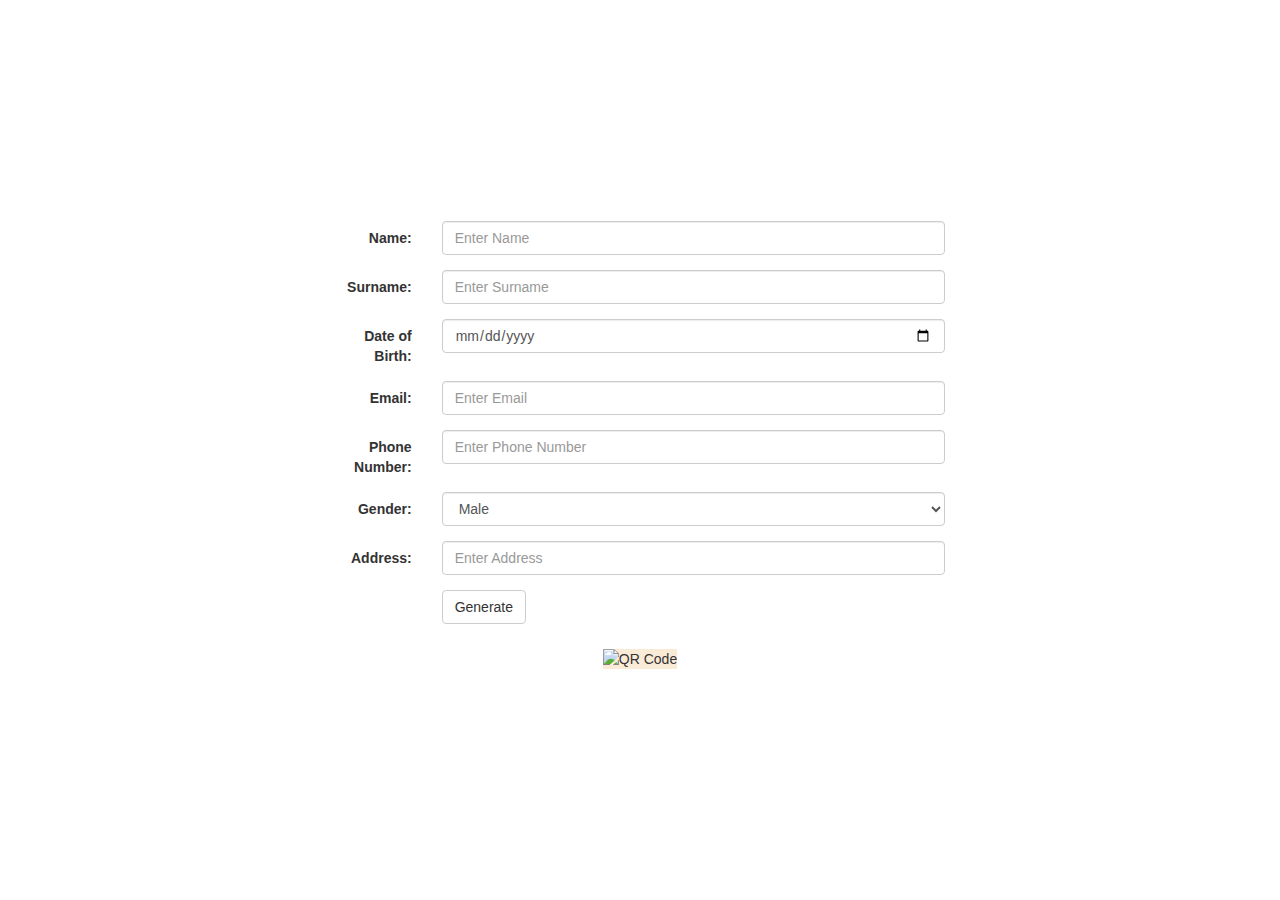
<file: trial/index.html>
<!DOCTYPE html>
<html>
<head>
  <!-- Include Bootstrap for styling -->
  <link rel="stylesheet" href="https://cdnjs.cloudflare.com/ajax/libs/twitter-bootstrap/3.3.7/css/bootstrap.min.css" />
  <link rel="stylesheet" href="style.css">
  <title>TRIAL FOR Registration Form</title>
  <link rel="icon" href="denver-nuggets-logo-1.png" type="image/icon type">
</head>

<body>
  <div class="container-fluid">
    <div class="form-horizontal">
      <div class="form-group">
        <label class="control-label col-sm-2" for="name">Name:</label>
        <div class="col-sm-10">
          <!-- Input box to enter the
          required data -->
          <input type="text" size="60" maxlength="60" class="form-control" id="name" placeholder="Enter Name" />
        </div>
      </div>
      <div class="form-group">
        <label class="control-label col-sm-2" for="surname">Surname:</label>
        <div class="col-sm-10">
          <!-- Input box to enter the
          required data -->
          <input type="text" size="60" maxlength="60" class="form-control" id="surname" placeholder="Enter Surname" />
        </div>
      </div>
      <div class="form-group">
        <label class="control-label col-sm-2" for="birthday">Date of Birth:</label>
        <div class="col-sm-10">
          <!-- Input box to enter the
          required data -->
          <input type="date" class="form-control" id="birthday" />
        </div>
      </div>
      <div class="form-group">
        <label class="control-label col-sm-2" for="email">Email:</label>
        <div class="col-sm-10">
          <!-- Input box to enter the
          required data -->
          <input type="email" size="60" maxlength="60" class="form-control" id="email" placeholder="Enter Email" />
        </div>
      </div>
      <div class="form-group">
        <label class="control-label col-sm-2" for="phone">Phone Number:</label>
        <div class="col-sm-10">
          <!-- Input box to enter the
          required data -->
          <input type="tel" size="20" maxlength="20" class="form-control" id="phone" placeholder="Enter Phone Number" />
        </div>
      </div>
      <div class="form-group">
        <label class="control-label col-sm-2" for="gender">Gender:</label>
        <div class="col-sm-10">
          <!-- Input box to enter the
          required data -->
          <select class="form-control" id="gender">
            <option value="male">Male</option>
            <option value="female">Female</option>
            <option value="other">Other</option>
          </select>
        </div>
      </div>
      <div class="form-group">
        <label class="control-label col-sm-2" for="address">Address:</label>
        <div class="col-sm-10">
          <!-- Input box to enter the
          required data -->
          <input type="text" size="100" maxlength="100" class="form-control" id="address" placeholder="Enter Address" />
        </div>
      </div>
      <div class="form-group">
        <div class="col-sm-offset-2 col-sm-10">
          <!-- Button to generate QR Code for
          the entered data -->
          <button type="button" class="btn btn-default" id="generate">Generate</button>
        </div>
      </div>
    </div>

    <!-- Add the container for the generated QR code -->
    <div class="qr-code-container text-center">
      <!-- The generated QR code will be displayed here -->
      <img id="generated-qr-code"  alt="QR Code" class="qr-code" />
    </div>
  </div>
  <script src="https://code.jquery.com/jquery-3.5.1.js"></script>
  <script src="qrcode.js">
  </script>
</body>

</html>
</file>
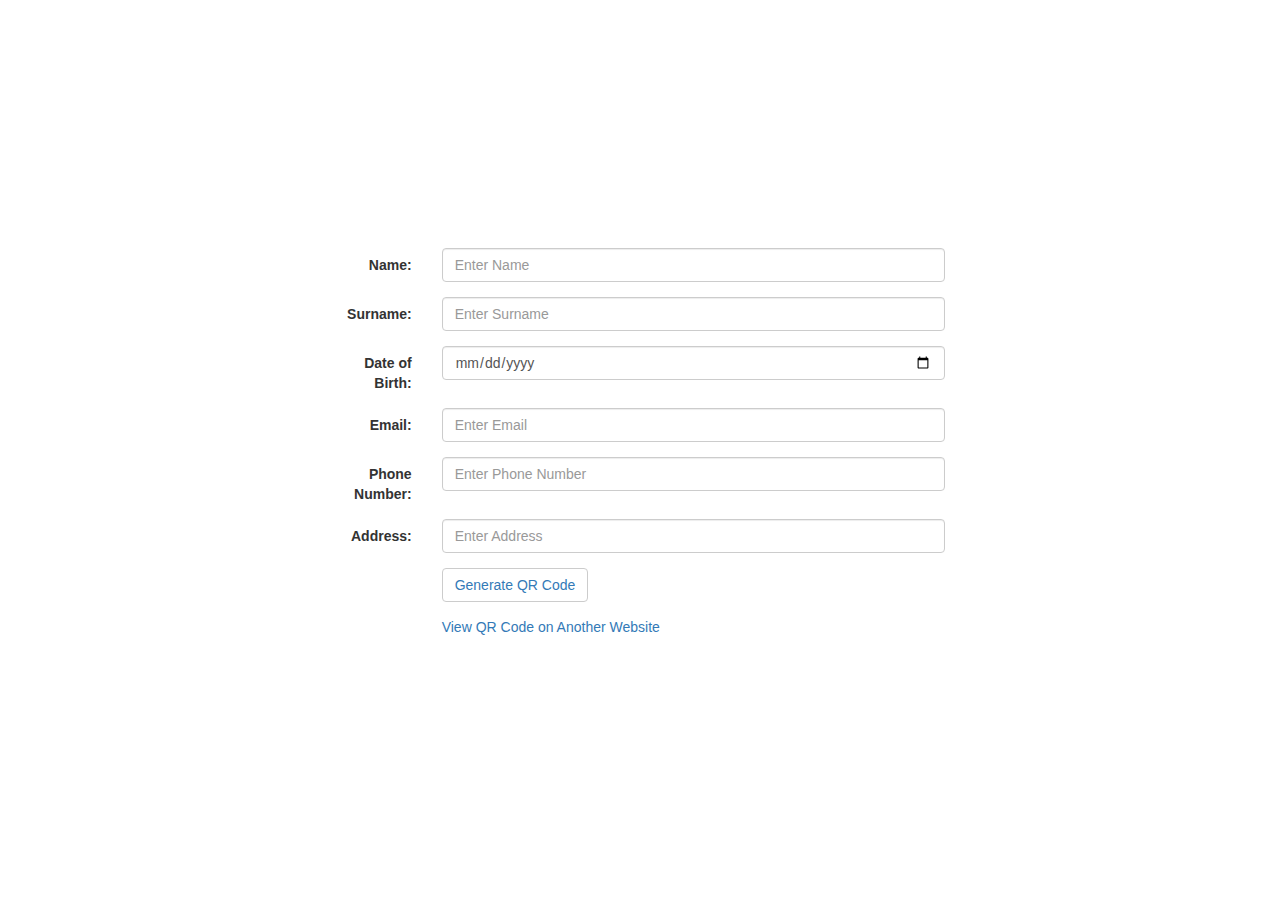
<file: try/index.html>
<!DOCTYPE html>
<html>

<head>
  <!-- Include Bootstrap for styling -->
  <link rel="stylesheet" href="https://cdnjs.cloudflare.com/ajax/libs/twitter-bootstrap/3.3.7/css/bootstrap.min.css" />
  <link rel="style" href="bar.js">

  <style>
    /* Center the content */
    body {
      display: flex;
      justify-content: center;
      align-items: center;
      height: 100vh;
    }

    .container-fluid {
      width: 50%; /* Adjust this width as needed */
      margin: auto;
    }
  </style>

  <title>QR Code Generator</title>
</head>

<body>
  <div class="container-fluid">
    <div class="form-horizontal">
      <div class="form-group">
        <label class="control-label col-sm-2" for="name">Name:</label>
        <div class="col-sm-10">
          <!-- Input box to enter the
          required data -->
          <input type="text" size="60" maxlength="60" class="form-control" id="name" placeholder="Enter Name" />
        </div>
      </div>
      <div class="form-group">
        <label class="control-label col-sm-2" for="surname">Surname:</label>
        <div class="col-sm-10">
          <!-- Input box to enter the
          required data -->
          <input type="text" size="60" maxlength="60" class="form-control" id="surname" placeholder="Enter Surname" />
        </div>
      </div>
      <div class="form-group">
        <label class="control-label col-sm-2" for="birthday">Date of Birth:</label>
        <div class="col-sm-10">
          <!-- Input box to enter the
          required data -->
          <input type="date" class="form-control" id="birthday" />
        </div>
      </div>
      <div class="form-group">
        <label class="control-label col-sm-2" for="email">Email:</label>
        <div class="col-sm-10">
          <!-- Input box to enter the
          required data -->
          <input type="email" size="60" maxlength="60" class="form-control" id="email" placeholder="Enter Email" />
        </div>
      </div>
      <div class="form-group">
        <label class="control-label col-sm-2" for="phone">Phone Number:</label>
        <div class="col-sm-10">
          <!-- Input box to enter the
          required data -->
          <input type="tel" size="20" maxlength="20" class="form-control" id="phone" placeholder="Enter Phone Number" />
        </div>
      </div>
      <div class="form-group">
        <label class="control-label col-sm-2" for="address">Address:</label>
        <div class="col-sm-10">
          <!-- Input box to enter the
          required data -->
          <input type="text" size="100" maxlength="100" class="form-control" id="address" placeholder="Enter Address" />
        </div>
      </div>
      <div class="form-group">
        <div class="col-sm-offset-2 col-sm-10">
          <!-- Button to generate QR Code for
          the entered data -->
          <button type="button" class="btn btn-default" id="generate"><a href="thank-you.html">Generate QR Code</a></button>
        </div>
      </div>
      <div class="form-group">
        <div class="col-sm-offset-2 col-sm-10">
          <!-- Link to another website to display the generated QR code -->
          <a href="thank-you.html" id="view-qr-code" target="_blank">View QR Code on Another Website</a>
        </div>
      </div>
    </div>
  </div>
  <script src="https://code.jquery.com/jquery-3.5.1.js"></script>
  <script>
    function htmlEncode(value) {
      return $('<div/>').text(value).html();
    }

    function calculateAge(birthday) {
      var today = new Date();
      var birthDate = new Date(birthday);
      var age = today.getFullYear() - birthDate.getFullYear();
      var monthDiff = today.getMonth() - birthDate.getMonth();
      if (monthDiff < 0 || (monthDiff === 0 && today.getDate() < birthDate.getDate())) {
        age--;
      }
      return age;
    }

    $(function () {
      // Specify an onclick function
      // for the generate button
      $('#generate').click(function () {
        // Generate the link that would be
        // used to generate the QR Code
        // with the given data
        var age = calculateAge($('#birthday').val());
        let qrCodeData =
          $('#name').val() + "\n" +
          $('#surname').val() + "\n" +
          age + " years old" + "\n" +
          $('#email').val() + "\n" +
          $('#phone').val() + "\n" +
          $('#address').val();

        // Generate the QR code URL with the data
        let qrCodeURL =
          'https://chart.googleapis.com/chart?cht=qr&chl=' +
          encodeURIComponent(qrCodeData) +
          '&chs=160x160&chld=L|0';

        // Set the href of the anchor tag to the QR code URL
        $('#view-qr-code').attr('href', qrCodeURL);

        // Open the QR code in a new tab when clicked
        $('#view-qr-code').attr('target', '_blank');
      });
    });
  </script>
</body>

</html>
</file>
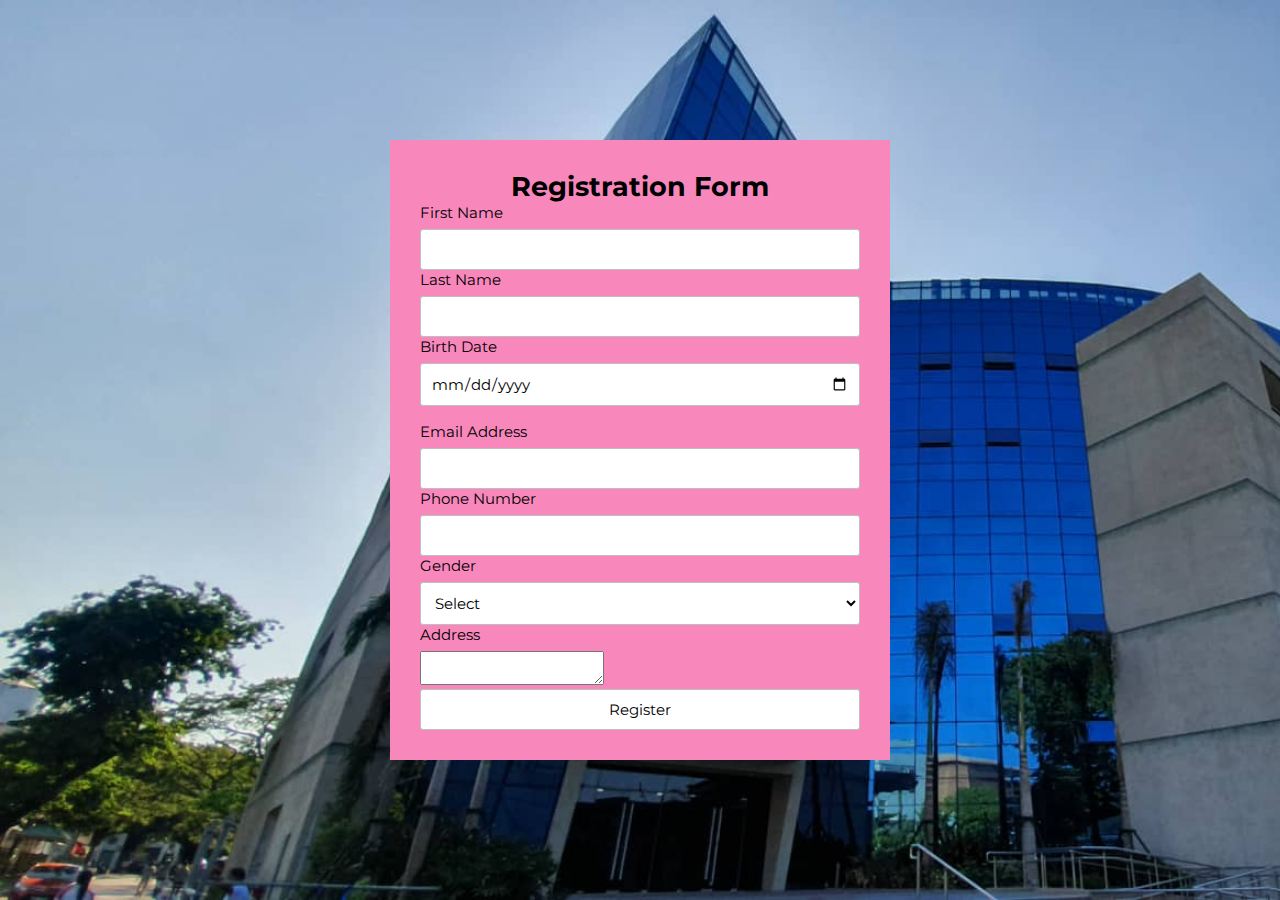
<file: bago/JFR.html>
<!DOCTYPE html>
<html lang="en">

<head>
  <meta charset="UTF-8">
  <meta name="viewport" content="width=device-width,initial-scale=1.0">
  <title>Registration Form</title>
  <link rel="stylesheet" href="style.css">
</head>

<body>

  <form id="registration-form" action="script.php" method="post">
    <div class="wrapper">
      <div class="title">
        <h2>Registration Form</h2>
      </div>

      <div class="form">
        <div class="input_field">
          <label>First Name</label>
          <input type="text" class="input" id="firstname">
        </div>

        <div class="input_field">
          <label>Last Name</label>
          <input type="text" class="input" id="lastname">
        </div>

        <div class="form-group date">
          <label for="date">Birth Date</label>
          <input type="date" id="date" placeholder="Select your date">
        </div>

        <div class="input_field">
          <label>Email Address</label>
          <input type="text" class="input" id="email">
        </div>

        <div class="input_field">
          <label>Phone Number</label>
          <input type="text" class="input" id="phone">
        </div>

        <div class="input_field">
          <label>Gender</label>
          <div class="custom_select">
            <select id="gender">
              <option value="">Select</option>
              <option value="Male">Male</option>
              <option value="Female">Female</option>
              <option value="Other">Other</option>
            </select>
          </div>
        </div>

        <div class="input_field">
          <label>Address</label>
          <textarea class="textarea" id="address"></textarea>
        </div>

        <div class="input_field">
          <input type="submit" value="Register" class="btn">
        </div>
      </div>
    </div>
  </form>

  <script src="script.js"></script>
</body>

</html>
</file>
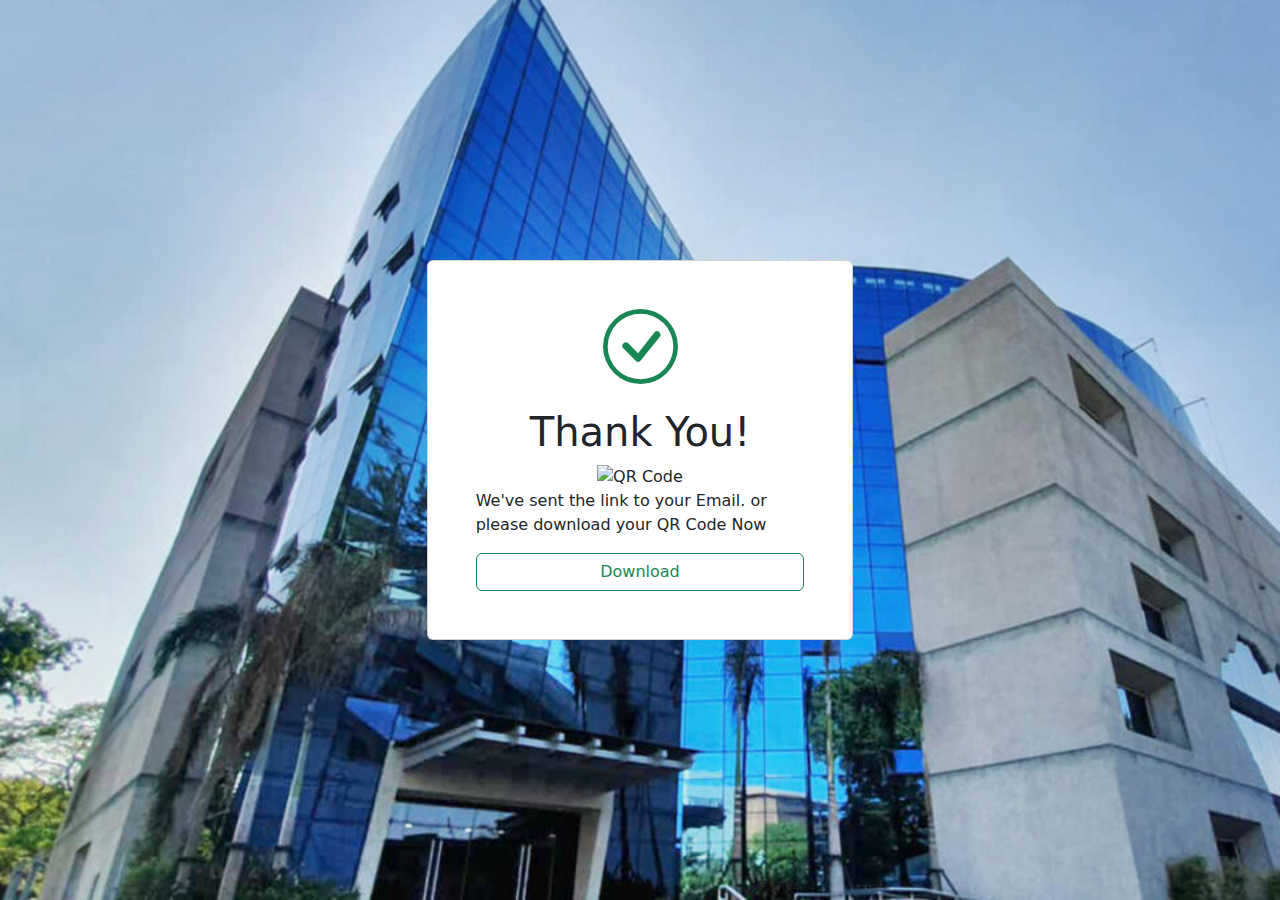
<file: bago/thank-you.html>
<!DOCTYPE html>
<html lang="en">

<head>
    <meta charset="UTF-8">
    <meta http-equiv="X-UA-Compatible" content="IE=edge">
    <meta name="viewport" content="width=device-width, initial-scale=1.0">
    <title>Thank You!</title>
    <link href="https://cdn.jsdelivr.net/npm/bootstrap@5.2.0/dist/css/bootstrap.min.css" rel="stylesheet">
    <link href="style1.css" rel="stylesheet">
    <link rel="stylesheet" href="https://cdnjs.cloudflare.com/ajax/libs/font-awesome/4.7.0/css/font-awesome.min.css">
</head>

<body>
    <div class="vh-100 d-flex justify-content-center align-items-center">
        <div class="card col-md-4 bg-white shadow-md p-5">
            <div class="mb-4 text-center">
                <svg xmlns="http://www.w3.org/2000/svg" class="text-success" width="75" height="75" fill="currentColor"
                    class="bi bi-check-circle" viewBox="0 0 16 16">
                    <path d="M8 15A7 7 0 1 1 8 1a7 7 0 0 1 0 14zm0 1A8 8 0 1 0 8 0a8 8 0 0 0 0 16z" />
                    <path
                        d="M10.97 4.97a.235.235 0 0 0-.02.022L7.477 9.417 5.384 7.323a.75.75 0 0 0-1.06 1.06L6.97 11.03a.75.75 0 0 0 1.079-.02l3.992-4.99a.75.75 0 0 0-1.071-1.05z" />
                </svg>
            </div>
            <div class="text-center">
                <h1>Thank You!</h1>
                <!-- Display the generated QR code here -->
                <div class="qr-code-container text-center">
                    <!-- The generated QR code will be displayed here -->
                    <img id="generated-qr-code" alt="QR Code" class="qr-code" />
                </div>
            </div>
            <p>We've sent the link to your Email. or please download your QR Code Now</p>
            <!-- Update the download link to the actual URL of the QR code -->
            <a id="generate" download="generate" class="btn btn-outline-success">Download</a>
        </div>
    </div>
    </div>
    <script src="https://code.jquery.com/jquery-3.5.1.js"></script>
    <script src="script.js"></script>
    <script>
        function calculateAge(birthday) {
            var today = new Date();
            var birthDate = new Date(birthday);
            var age = today.getFullYear() - birthDate.getFullYear();
            var monthDiff = today.getMonth() - birthDate.getMonth();
            if (monthDiff < 0 || (monthDiff === 0 && today.getDate() < birthDate.getDate())) {
                age--;
            }
            return age;
        }

        $(function () {
            var data = JSON.parse(sessionStorage.getItem('formdata'));
            if (data) {
                var age = calculateAge(data.date);  // changed from data.birthday to data.date
                let finalURL =
                    'https://chart.googleapis.com/chart?cht=qr&chl=' +
                    encodeURIComponent(
                        data.lastname + ", " + data.firstname + "\n" +  // changed from data.surname to data.lastname and from data.name to data.firstname
                        age + " years old" + "\n" +
                        data.email + "\n" +
                        data.phone + "\n" +
                        data.gender + "\n" +
                        data.address
                    ) +
                    '&chs=160x160&chld=L|0';
                $('#generated-qr-code').attr('src', finalURL);
                // Also update the href of the download link
                $('#generate').attr('href', finalURL);
            }
        });
    </script>
</body>

</html>
</body>

</html>
</file>
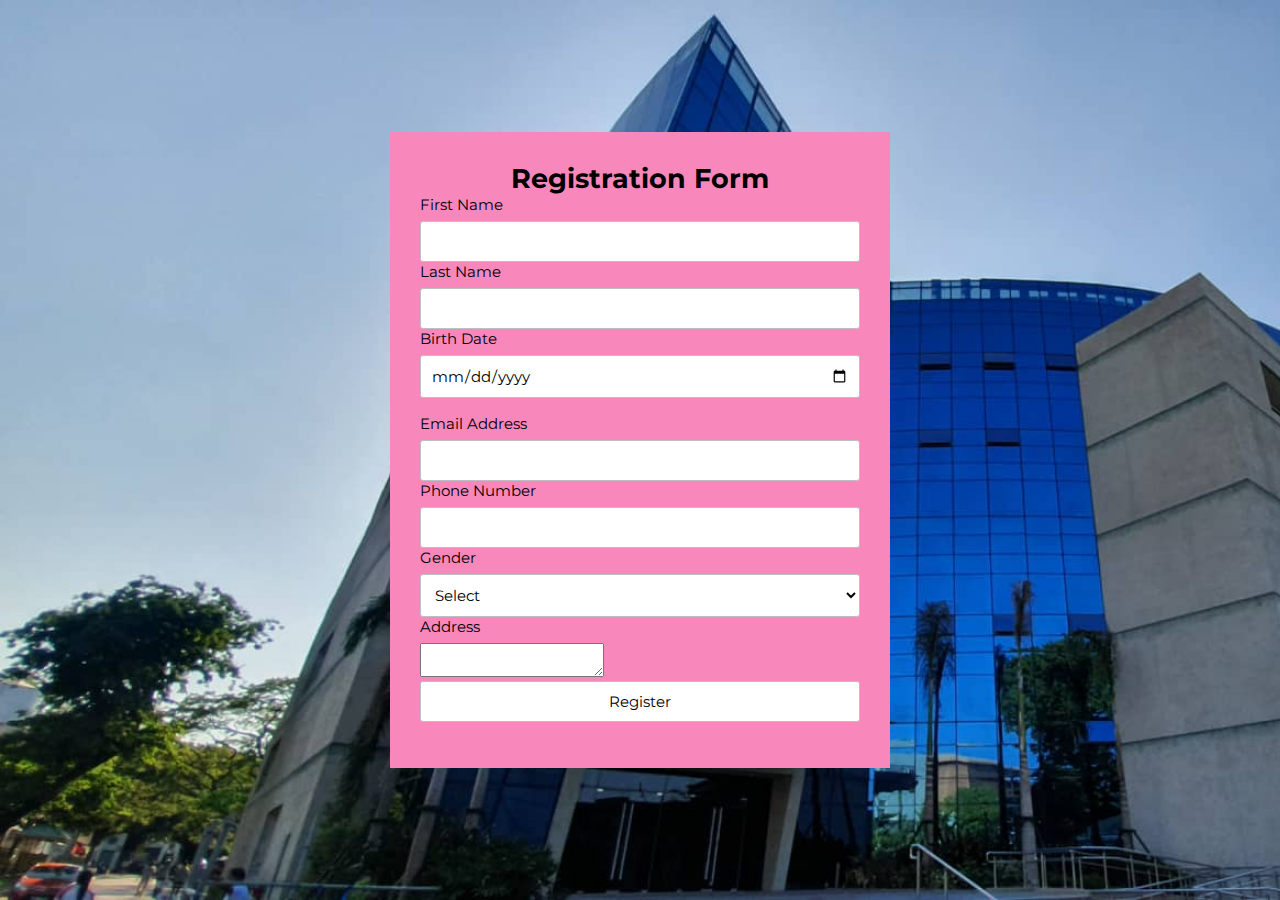
<file: JRF PESO/JFR.html>
<!DOCTYPE html>
<html lang="en">

<head>
  <meta charset="UTF-8">
  <meta name="viewport" content="width=device-width,initial-scale=1.0">
  <title>Registration Form</title>
  <link rel="stylesheet" href="style.css">
</head>

<body>

  <form id="registration-form" action="your_php_script.php" method="post">
    <div class="wrapper">
      <div class="title">
        <h2>Registration Form</h2>
      </div>

      <div class="form">
        <div class="input_field">
          <label>First Name</label>
          <input type="text" class="input" id="firstname">
        </div>

        <div class="form">
          <div class="input_field">
            <label>Last Name</label>
            <input type="text" class="input" id="lastname">
          </div>
          <div class="form-group date">
            <label for="date">Birth Date</label>
            <input type="date" id="date" placeholder="Select your date">
          </div>
          <div class="form-group password">
            <div class="input_field">
              <label>Email Address</label>
              <input type="text" class="input" id="email">

            </div>
            <div class="form">
              <div class="input_field">
                <label>Phone Number</label>
                <input type="text" class="input" id="phone">

              </div>
              <div class="form">
                <div class="input_field">
                  <label>Gender</label>
                  <div class="custom_select">
                    <select id="gender">
                      <option value="">Select</option>
                      <option value="Male">Male</option>
                      <option value="Female">Female</option>
                      <option value="Other">Other</option>
                    </select>
                  </div>
                </div>
                <div class="form">
                  <div class="input_field">
                    <label>Address</label>
                    <textarea class="textarea" id="address"></textarea>
                  </div>

                  <div class="form">
                    <div class="input_field">
                      <input type="submit" value="Register" class="btn">
                    </div>

  </form>
  <script src="script.js"></script>
</body>

</html>
</file>
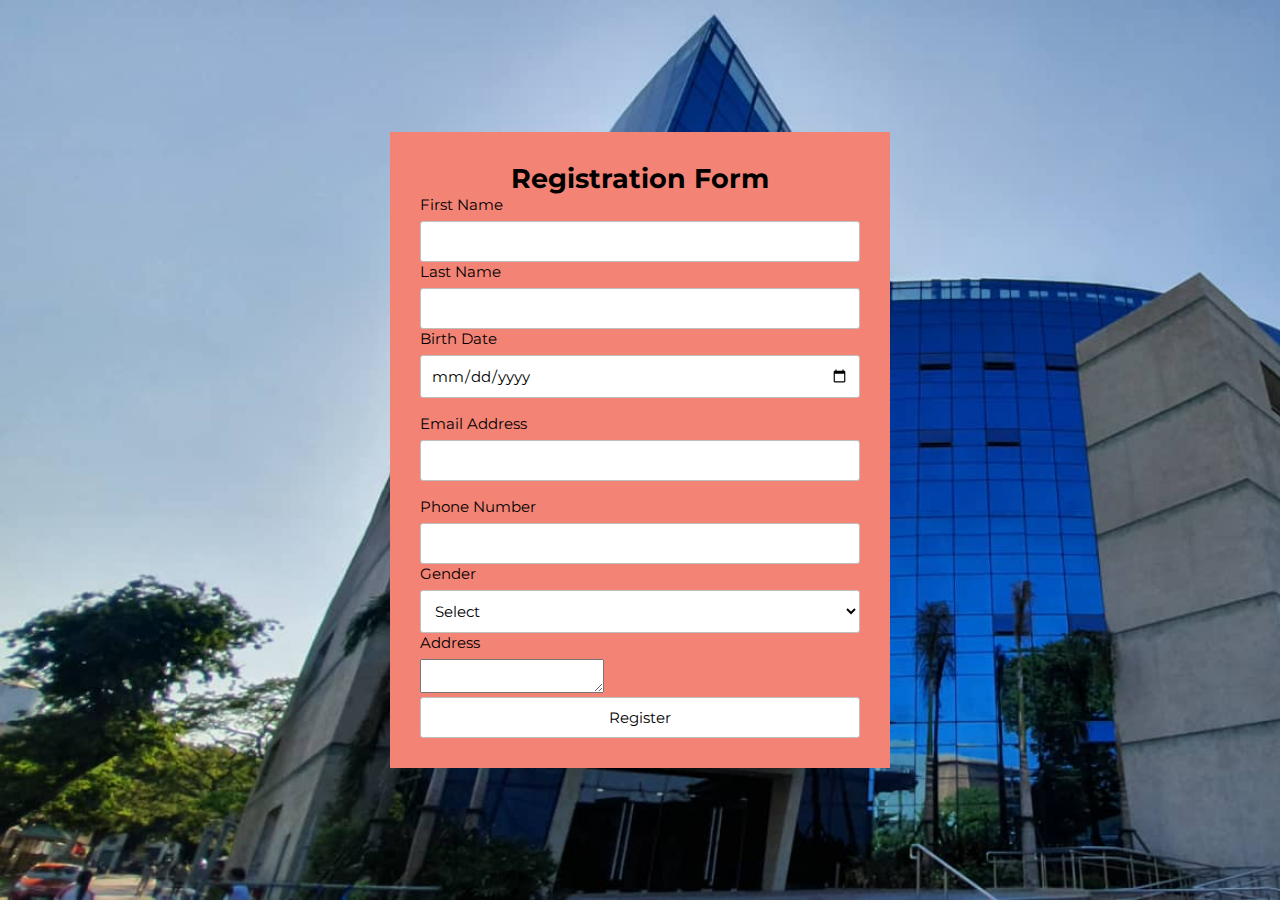
<file: jrf/JFR.html>
<!DOCTYPE html>
<html lang="en">

<head>
  <meta charset="UTF-8">
  <meta name="viewport" content="width=device-width,initial-scale=1.0">
  <title>Registration Form</title>
  <link rel="icon" href="/logz/peso.png" type="image/icon type">
  <link rel="stylesheet" href="style.css">
</head>

<body>

  <form id="registration-form" action="script.php" method="post">
    <div class="wrapper">
      <div class="title">
        <h2>Registration Form</h2>
      </div>

      <div class="form">
        <div class="input_field">
          <label>First Name</label>
          <input type="text" class="input" id="firstname" name="firstname">
        </div>

        <div class="input_field">
          <label>Last Name</label>
          <input type="text" class="input" id="lastname" name="lastname">
        </div>
      </div>

      <div class="form-group date">
        <label for="date">Birth Date</label>
        <input type="date" id="date" placeholder="Select your date" name="date">
      </div>

      <div class="form-group password">
        <div class="input_field">
          <label>Email Address</label>
          <input type="text" class="input" id="email" name="email">
        </div>
      </div>

      <div class="form">
        <div class="input_field">
          <label>Phone Number</label>
          <input type="text" class="input" id="phone" name="phone">
        </div>
      </div>

      <div class="form">
        <div class="input_field">
          <label>Gender</label>
          <div class="custom_select">
            <select id="gender" name="gender">
              <option value="">Select</option>
              <option value="Male">Male</option>
              <option value="Female">Female</option>
              <option value="Other">Other</option>
            </select>
          </div>
        </div>
      </div>

      <div class="form">
        <div class="input_field">
          <label>Address</label>
          <textarea class="textarea" id="address" name="address"></textarea>
        </div>
      </div>

      <div class="form">
        <div class="input_field">
          <input type="submit" value="Register" class="btn">
        </div>
      </div>
  </form>
  <script src="script.js"></script>
</body>

</html>
</file>
<file: trial/style.css>
body {
    display: flex;
    justify-content: center;
    align-items: center;
    height: 100vh;
  }

  .container-fluid {
    width: 50%; /* Adjust this width as needed */
    margin: auto;
  }

  .qr-code {
    width: 200px;
    margin: 10px;
    background-color: antiquewhite;
  }
</file>
<file: bago/style.css>
@import url('https://fonts.googleapis.com/css2?family=Bungee&family=Crimson+Text:wght@600&family=Montserrat&display=swap');

* {
  margin: 0;
  padding: 0;
  box-sizing: border-box;
  font-family: 'Montserrat', sans-serif;
}

body {
  display: flex;
  align-items: center;
  justify-content: center;
  padding: 0 10px;
  min-height: 100vh;
  background-image: url('bg/sean.jpg');
  background-repeat: no-repeat;
  background-attachment: fixed;
  background-size: cover;
}

form {
  max-width: 500px;
  width: 100%;
  background: #fff;
  margin: 20px auto;
  padding: 30px;
  box-shadow: 0px 10px 15px rgba(0, 0, 0, 0, 0.05);
  background: #f887bc;
}

form h2 {
  font-size: 27px;
  text-align: center;
  margin: 0px 0 0px;
}

form .form-group {
  margin-bottom: 16px;
  position: relative;
}

form label {
  display: block;
  font-size: 15px;
  margin-bottom: 7px;
}

form input,
form select {
  height: px;
  padding: 10px;
  width: 100%;
  font-size: 15px;
  outline: none;
  background: #fff;
  border-radius: 3px;
  border: 1px solid #bfbfbf;
}

form input:focus,
form select:focus {
  border-color: #9a9a9a;
}

form input.error,
form select.error {
  border-color: #f91919;
  background: #f9f0f1;
}

form small {
  font-size: 14px;
  margin-top: 5px;
  display: block;
  color: #f91919;
}

.submit-btn {
  margin-top: 30px;
}

.submit-btn input {
  color: white;
  border: none;
  height: auto;
  font-size: 16px;
  padding: 13px 0;
  border-radius: 5px;
  cursor: pointer;
  font-weight: 500;
  text-align: center;
  background: rgba(5, 9, 14, 0.933);
  transition: 0.2s ease;
}

.wrapper .form .input_field .btn:hover {
  background: #98cfb0;
}
</file>
<file: bago/style1.css>
body {
  background-image: url('bg/Bunkercapt.jpg');
  background-repeat: no-repeat;
  background-attachment: fixed;
  background-size: cover;
}
</file>
<file: JRF PESO/style.css>
@import url('https://fonts.googleapis.com/css2?family=Bungee&family=Crimson+Text:wght@600&family=Montserrat&display=swap');

* {
  margin: 0;
  padding: 0;
  box-sizing: border-box;
  font-family: 'Montserrat', sans-serif;
}

body {
  display: flex;
  align-items: center;
  justify-content: center;
  padding: 0 10px;
  min-height: 100vh;
  background-image: url('bg/sean.jpg');
  background-repeat: no-repeat;
  background-attachment: fixed;
  background-size: cover;
}

form {
  max-width: 500px;
  width: 100%;
  background: #fff;
  margin: 20px auto;
  padding: 30px;
  box-shadow: 0px 10px 15px rgba(0, 0, 0, 0, 0.05);
  background: #f887bc;
}

form h2 {
  font-size: 27px;
  text-align: center;
  margin: 0px 0 0px;
}

form .form-group {
  margin-bottom: 16px;
  position: relative;
}

form label {
  display: block;
  font-size: 15px;
  margin-bottom: 7px;
}

form input,
form select {
  height: px;
  padding: 10px;
  width: 100%;
  font-size: 15px;
  outline: none;
  background: #fff;
  border-radius: 3px;
  border: 1px solid #bfbfbf;
}

form input:focus,
form select:focus {
  border-color: #9a9a9a;
}

form input.error,
form select.error {
  border-color: #f91919;
  background: #f9f0f1;
}

form small {
  font-size: 14px;
  margin-top: 5px;
  display: block;
  color: #f91919;
}

.submit-btn {
  margin-top: 30px;
}

.submit-btn input {
  color: white;
  border: none;
  height: auto;
  font-size: 16px;
  padding: 13px 0;
  border-radius: 5px;
  cursor: pointer;
  font-weight: 500;
  text-align: center;
  background: rgba(5, 9, 14, 0.933);
  transition: 0.2s ease;
}

.wrapper .form .input_field .btn:hover {
  background: #98cfb0;
}
</file>
<file: jrf/style.css>
@import url('https://fonts.googleapis.com/css2?family=Bungee&family=Crimson+Text:wght@600&family=Montserrat&display=swap');

* {
  margin: 0;
  padding: 0;
  box-sizing: border-box;
  font-family: 'Montserrat', sans-serif;
}

body {
  display: flex;
  align-items: center;
  justify-content: center;
  padding: 0 10px;
  min-height: 100vh;
  background-image: url('bg/sean.jpg');
  background-repeat: no-repeat;
  background-attachment: fixed;
  background-size: cover;
}

form {
  max-width: 500px;
  width: 100%;
  background: #fff;
  margin: 20px auto;
  padding: 30px;
  box-shadow: 0px 10px 15px rgba(0, 0, 0, 0, 0.05);
  background: #f38375;
}

form h2 {
  font-size: 27px;
  text-align: center;
  margin: 0px 0 0px;
}

form .form-group {
  margin-bottom: 16px;
  position: relative;
}

form label {
  display: block;
  font-size: 15px;
  margin-bottom: 7px;
}

form input,
form select {
  height: px;
  padding: 10px;
  width: 100%;
  font-size: 15px;
  outline: none;
  background: #fff;
  border-radius: 3px;
  border: 1px solid #bfbfbf;
}

form input:focus,
form select:focus {
  border-color: #9a9a9a;
}

form input.error,
form select.error {
  border-color: #f91919;
  background: #f9f0f1;
}

form small {
  font-size: 14px;
  margin-top: 5px;
  display: block;
  color: #f91919;
}

.submit-btn {
  margin-top: 30px;
}

.submit-btn input {
  color: white;
  border: none;
  height: auto;
  font-size: 16px;
  padding: 13px 0;
  border-radius: 5px;
  cursor: pointer;
  font-weight: 500;
  text-align: center;
  background: rgba(5, 9, 14, 0.933);
  transition: 0.2s ease;
}

.wrapper .form .input_field .btn:hover {
  background: #98cfb0;
}
</file>
